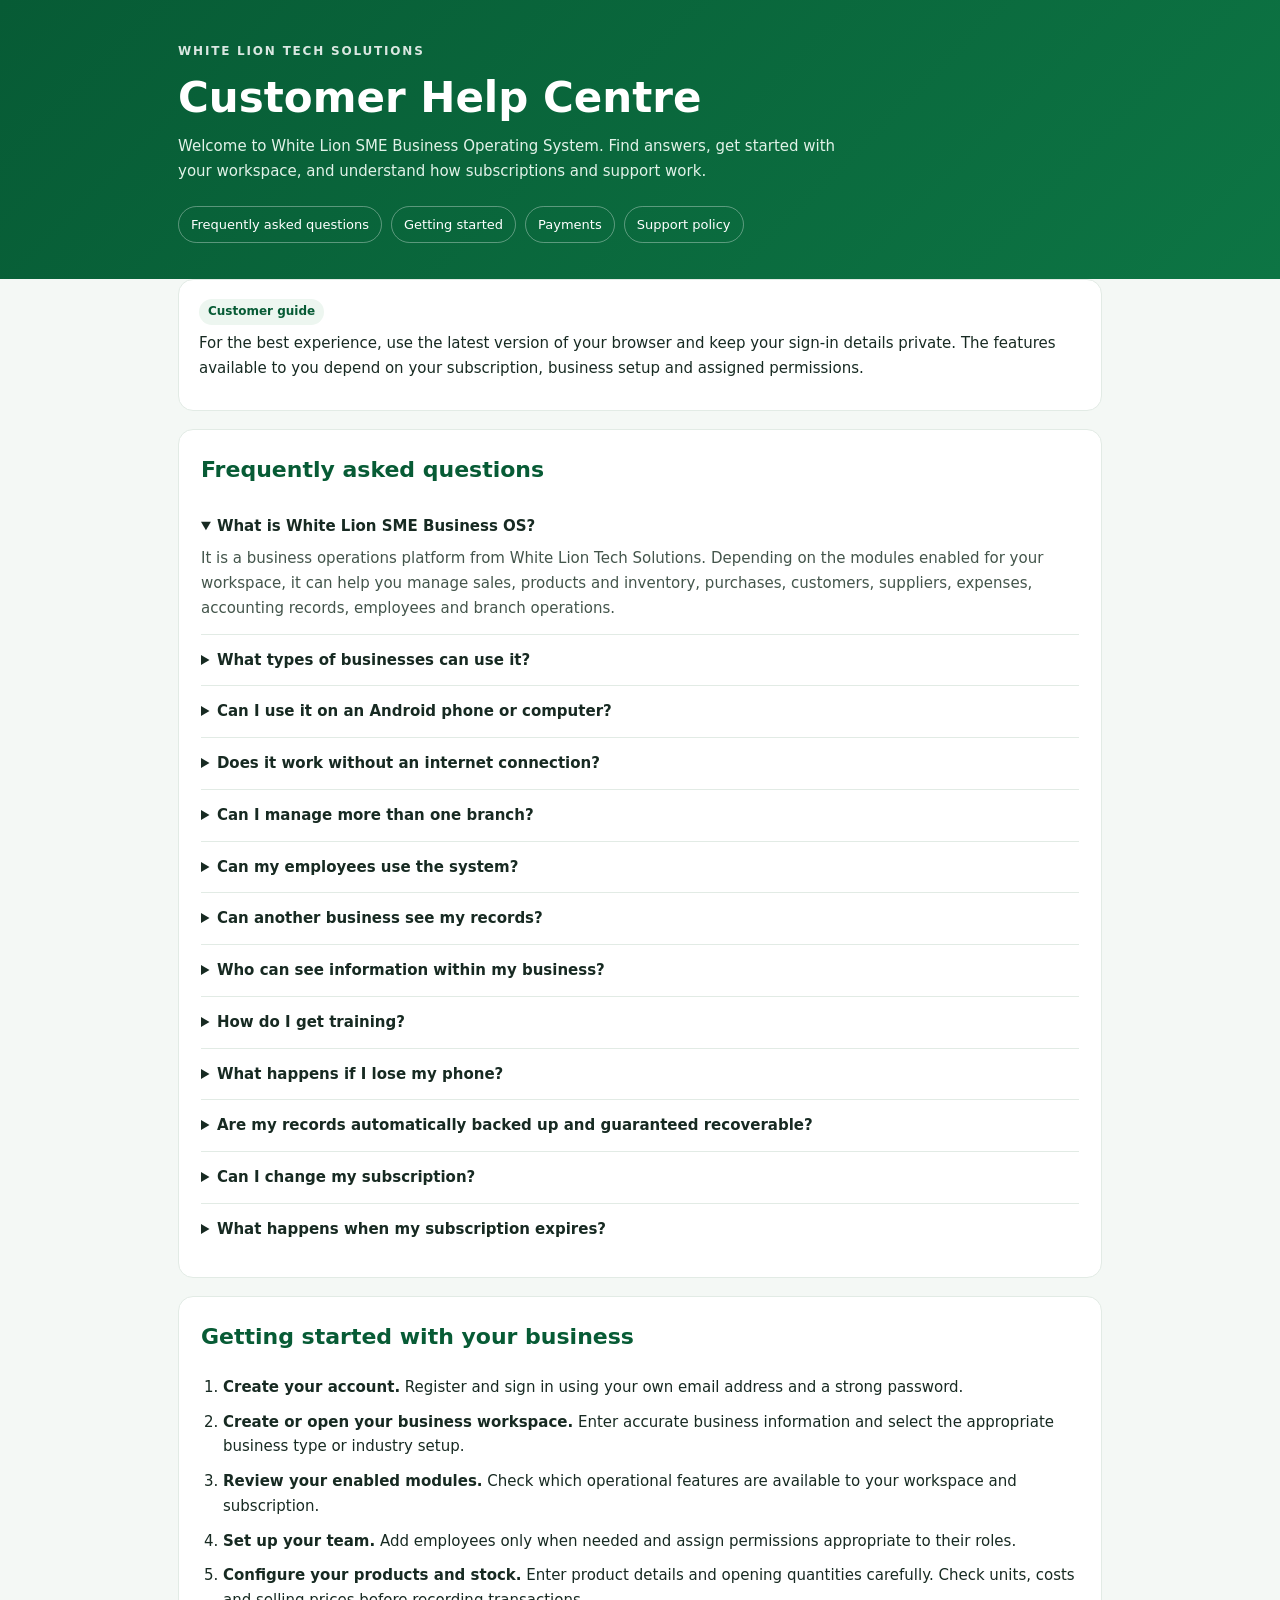
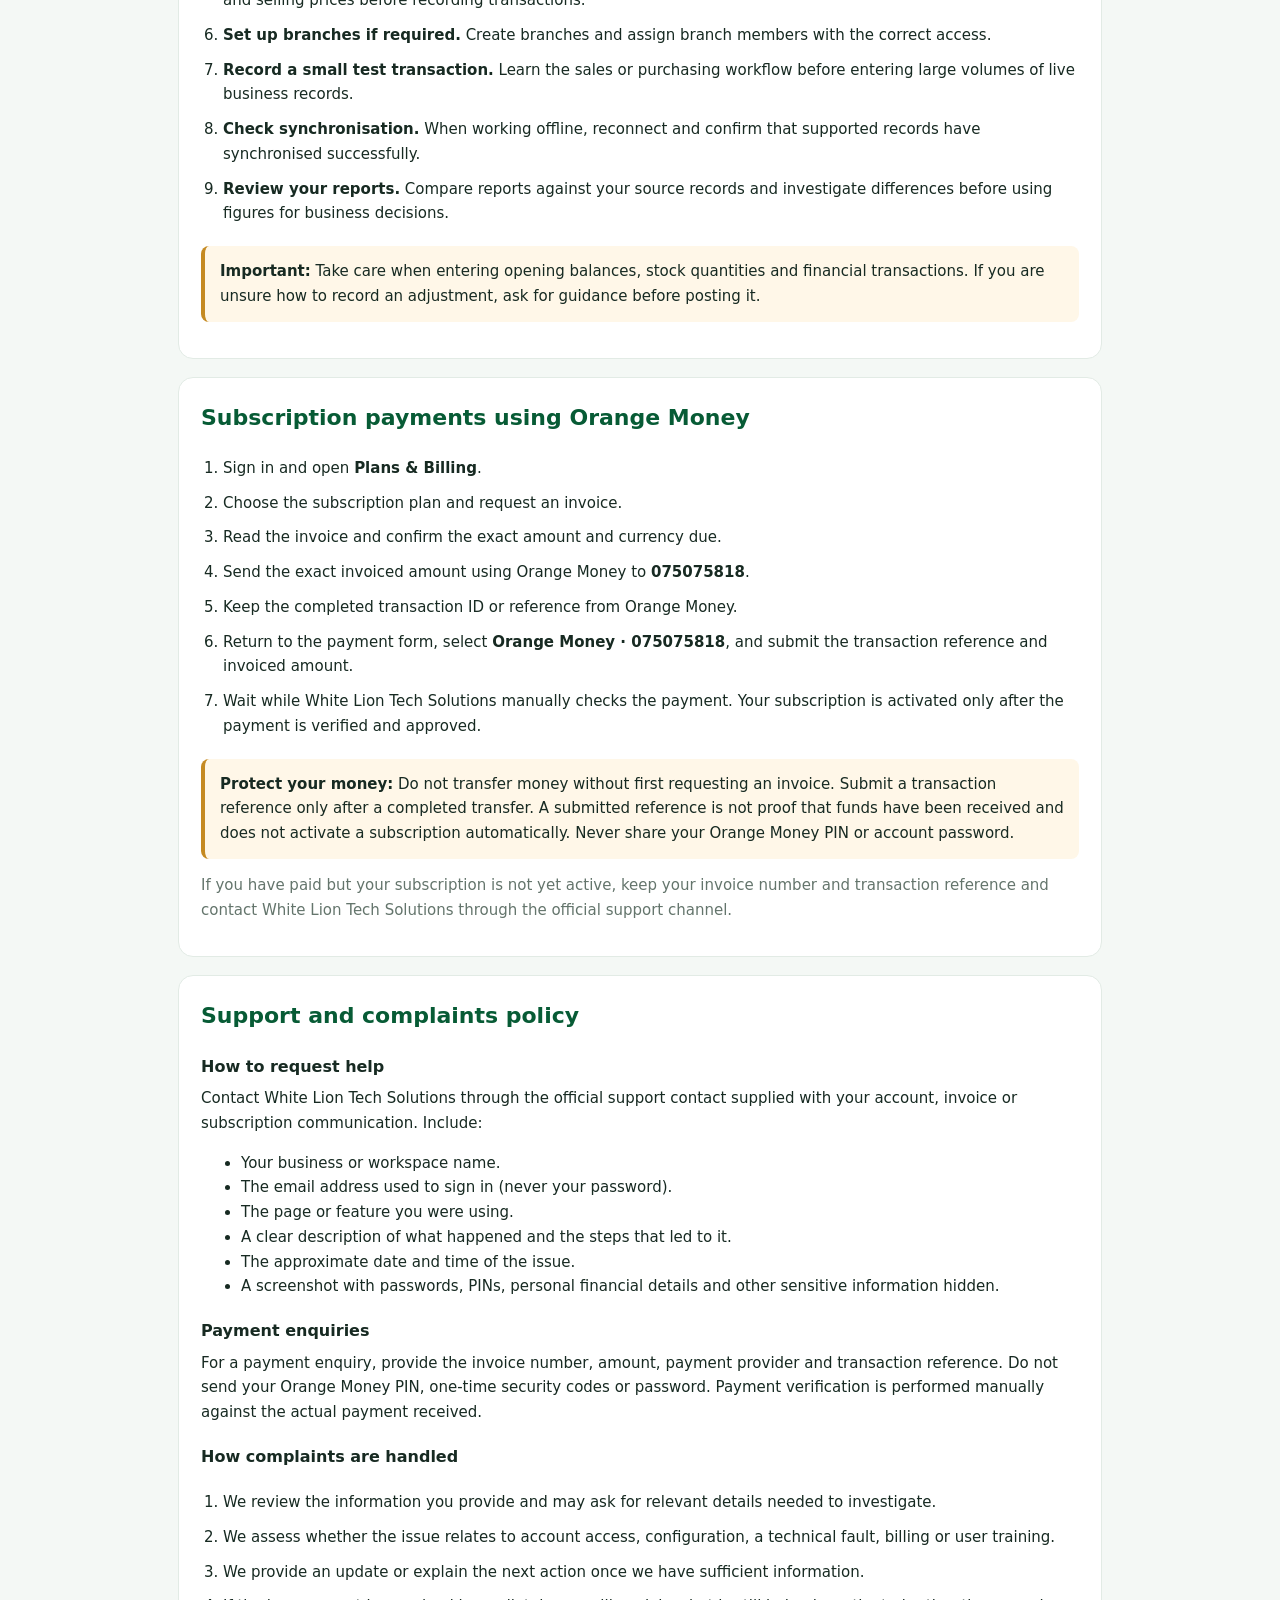
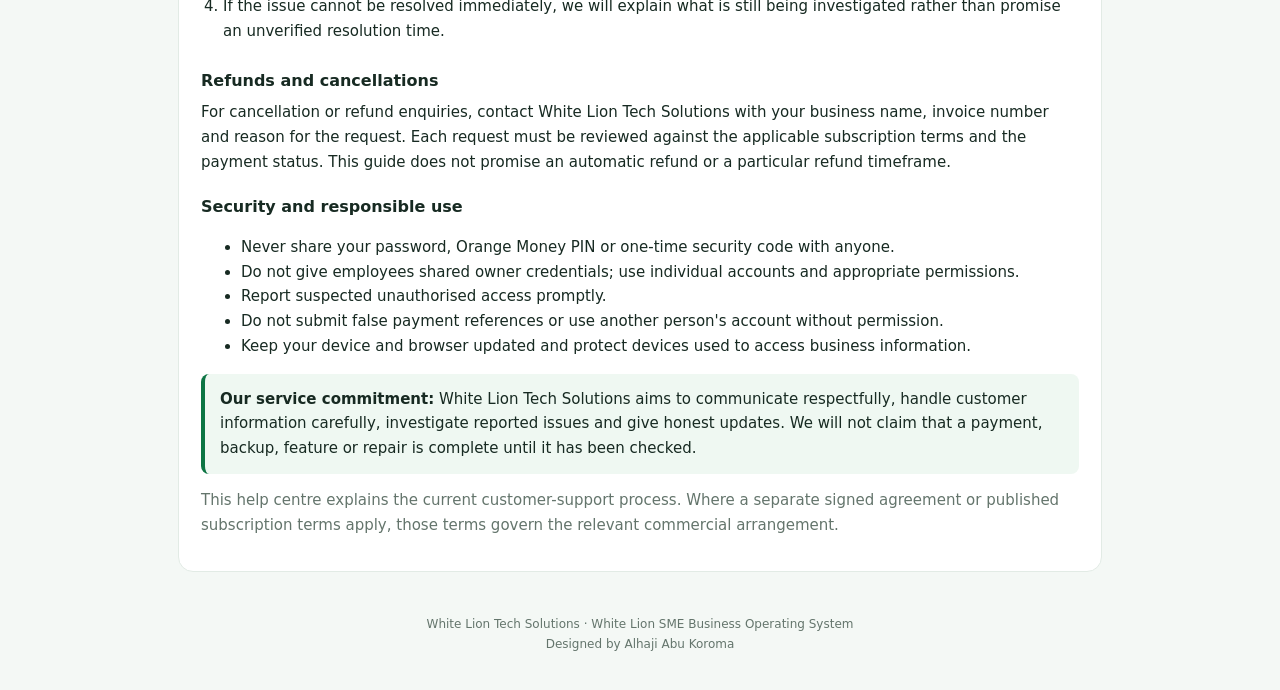
<file: customer-support/index.html>
<!doctype html>
<html lang="en">
<head>
<meta charset="utf-8">
<meta name="viewport" content="width=device-width,initial-scale=1">
<meta name="theme-color" content="#075b35">
<title>Customer Help Centre | White Lion SME</title>
<style>
:root{--green:#075b35;--green2:#0d7544;--ink:#172a22;--muted:#64756c;--line:#e2ebe5;--bg:#f4f8f5;--blue:#0875bd}
*{box-sizing:border-box}body{margin:0;background:var(--bg);color:var(--ink);font:15px/1.65 system-ui,-apple-system,Segoe UI,Roboto,Arial,sans-serif}
header{background:linear-gradient(135deg,var(--green),var(--green2));color:white;padding:42px 20px 36px}
.wrap{max-width:960px;margin:auto;padding:0 18px}
.brand{font-size:12px;letter-spacing:1.8px;text-transform:uppercase;font-weight:800;opacity:.85}
h1{font-size:clamp(28px,5vw,42px);line-height:1.15;margin:12px 0}
header p{max-width:680px;margin:0;color:#e1f2e8}
nav{display:flex;flex-wrap:wrap;gap:9px;margin-top:22px}
nav a{color:white;text-decoration:none;border:1px solid #ffffff55;border-radius:30px;padding:7px 12px;font-size:13px}
main{padding:28px 0 50px}.intro{background:white;border:1px solid var(--line);border-radius:15px;padding:18px 20px;margin-bottom:18px}
section{background:white;border:1px solid var(--line);border-radius:15px;padding:22px;margin:18px 0;scroll-margin-top:15px}
h2{font-size:22px;margin:0 0 12px;color:var(--green)}h3{font-size:16px;margin:19px 0 5px}
p{margin:6px 0 12px}.muted{color:var(--muted)}.steps{padding-left:22px}.steps li{padding:5px 0}
.callout{background:#eff8f2;border-left:4px solid var(--green2);padding:13px 15px;border-radius:8px;margin:14px 0}
.warning{background:#fff7e8;border-left:4px solid #c58a22;padding:13px 15px;border-radius:8px;margin:14px 0}
details{border-top:1px solid var(--line);padding:13px 0}details:first-of-type{border-top:0}summary{font-weight:750;cursor:pointer}details p{margin:8px 0 0;color:#43554b}
.tag{display:inline-block;background:#edf6f0;color:var(--green);padding:3px 9px;border-radius:30px;font-size:12px;font-weight:700}
footer{text-align:center;color:var(--muted);font-size:12px;padding:25px 15px 35px}
@media(min-width:700px){.cols{display:grid;grid-template-columns:1fr 1fr;gap:18px}.cols section{margin:0}}
</style>
</head>
<body>
<header><div class="wrap">
<div class="brand">White Lion Tech Solutions</div>
<h1>Customer Help Centre</h1>
<p>Welcome to White Lion SME Business Operating System. Find answers, get started with your workspace, and understand how subscriptions and support work.</p>
<nav><a href="#faq">Frequently asked questions</a><a href="#getting-started">Getting started</a><a href="#payments">Payments</a><a href="#support-policy">Support policy</a></nav>
</div></header>
<main class="wrap">
<div class="intro"><span class="tag">Customer guide</span><p>For the best experience, use the latest version of your browser and keep your sign-in details private. The features available to you depend on your subscription, business setup and assigned permissions.</p></div>
<section id="faq">
<h2>Frequently asked questions</h2>
<details open><summary>What is White Lion SME Business OS?</summary><p>It is a business operations platform from White Lion Tech Solutions. Depending on the modules enabled for your workspace, it can help you manage sales, products and inventory, purchases, customers, suppliers, expenses, accounting records, employees and branch operations.</p></details>
<details><summary>What types of businesses can use it?</summary><p>The platform is designed for different small and medium-sized businesses, including retail shops, supermarkets, pharmacies, hardware businesses, wholesalers and other service or trading businesses. Available modules depend on your workspace configuration.</p></details>
<details><summary>Can I use it on an Android phone or computer?</summary><p>Yes. The application is designed to work in a compatible modern web browser on Android phones, tablets and desktop computers. Supported devices may also offer an install option for convenient access.</p></details>
<details><summary>Does it work without an internet connection?</summary><p>Some supported operations can be saved locally while offline and synchronised when your device reconnects. Not every screen or feature is available offline. For important transactions, confirm that synchronisation has completed before relying on the records in another device.</p></details>
<details><summary>Can I manage more than one branch?</summary><p>Yes. The platform supports branch operations, including branch membership and stock-transfer workflows where those features are enabled. Access depends on the permissions assigned by your business owner or administrator.</p></details>
<details><summary>Can my employees use the system?</summary><p>Yes. A business owner or authorised administrator can add team members and assign access according to their responsibilities. Give each employee only the permissions needed for their work.</p></details>
<details><summary>Can another business see my records?</summary><p>Business workspaces are separated through account membership and database access controls. Do not share your login credentials. Report any access that you do not recognise through an official White Lion support channel.</p></details>
<details><summary>Who can see information within my business?</summary><p>Access within a workspace is governed by the roles and permissions assigned to its members. Business owners and authorised administrators should review team access regularly, especially when an employee changes role or leaves.</p></details>
<details><summary>How do I get training?</summary><p>Ask White Lion Tech Solutions through the official support channel provided with your account or subscription information. Tell us which business modules you want help learning.</p></details>
<details><summary>What happens if I lose my phone?</summary><p>Use another compatible device to access your account and sign in with your authorised credentials. If you suspect someone else can access your account, contact support promptly and change your password through the approved account process.</p></details>
<details><summary>Are my records automatically backed up and guaranteed recoverable?</summary><p>The platform uses cloud storage and synchronisation for supported records. However, customers should not assume that every unsynchronised offline change is already in the cloud or that recovery is guaranteed. Confirm sync status and contact support if records appear to be missing.</p></details>
<details><summary>Can I change my subscription?</summary><p>Available upgrades or plan changes depend on the plans and billing options shown in your Plans &amp; Billing panel. Review the displayed terms before confirming a change.</p></details>
<details><summary>What happens when my subscription expires?</summary><p>Subscription access is governed by the plan and billing status shown in your account. Check Plans &amp; Billing and renew before the displayed expiry date if you want to avoid an interruption to subscription-controlled features.</p></details>
</section>
<section id="getting-started">
<h2>Getting started with your business</h2>
<ol class="steps">
<li><strong>Create your account.</strong> Register and sign in using your own email address and a strong password.</li>
<li><strong>Create or open your business workspace.</strong> Enter accurate business information and select the appropriate business type or industry setup.</li>
<li><strong>Review your enabled modules.</strong> Check which operational features are available to your workspace and subscription.</li>
<li><strong>Set up your team.</strong> Add employees only when needed and assign permissions appropriate to their roles.</li>
<li><strong>Configure your products and stock.</strong> Enter product details and opening quantities carefully. Check units, costs and selling prices before recording transactions.</li>
<li><strong>Set up branches if required.</strong> Create branches and assign branch members with the correct access.</li>
<li><strong>Record a small test transaction.</strong> Learn the sales or purchasing workflow before entering large volumes of live business records.</li>
<li><strong>Check synchronisation.</strong> When working offline, reconnect and confirm that supported records have synchronised successfully.</li>
<li><strong>Review your reports.</strong> Compare reports against your source records and investigate differences before using figures for business decisions.</li>
</ol>
<div class="warning"><strong>Important:</strong> Take care when entering opening balances, stock quantities and financial transactions. If you are unsure how to record an adjustment, ask for guidance before posting it.</div>
</section>
<section id="payments">
<h2>Subscription payments using Orange Money</h2>
<ol class="steps">
<li>Sign in and open <strong>Plans &amp; Billing</strong>.</li>
<li>Choose the subscription plan and request an invoice.</li>
<li>Read the invoice and confirm the exact amount and currency due.</li>
<li>Send the exact invoiced amount using Orange Money to <strong>075075818</strong>.</li>
<li>Keep the completed transaction ID or reference from Orange Money.</li>
<li>Return to the payment form, select <strong>Orange Money · 075075818</strong>, and submit the transaction reference and invoiced amount.</li>
<li>Wait while White Lion Tech Solutions manually checks the payment. Your subscription is activated only after the payment is verified and approved.</li>
</ol>
<div class="warning"><strong>Protect your money:</strong> Do not transfer money without first requesting an invoice. Submit a transaction reference only after a completed transfer. A submitted reference is not proof that funds have been received and does not activate a subscription automatically. Never share your Orange Money PIN or account password.</div>
<p class="muted">If you have paid but your subscription is not yet active, keep your invoice number and transaction reference and contact White Lion Tech Solutions through the official support channel.</p>
</section>
<section id="support-policy">
<h2>Support and complaints policy</h2>
<h3>How to request help</h3>
<p>Contact White Lion Tech Solutions through the official support contact supplied with your account, invoice or subscription communication. Include:</p>
<ul>
<li>Your business or workspace name.</li>
<li>The email address used to sign in (never your password).</li>
<li>The page or feature you were using.</li>
<li>A clear description of what happened and the steps that led to it.</li>
<li>The approximate date and time of the issue.</li>
<li>A screenshot with passwords, PINs, personal financial details and other sensitive information hidden.</li>
</ul>
<h3>Payment enquiries</h3>
<p>For a payment enquiry, provide the invoice number, amount, payment provider and transaction reference. Do not send your Orange Money PIN, one-time security codes or password. Payment verification is performed manually against the actual payment received.</p>
<h3>How complaints are handled</h3>
<ol class="steps">
<li>We review the information you provide and may ask for relevant details needed to investigate.</li>
<li>We assess whether the issue relates to account access, configuration, a technical fault, billing or user training.</li>
<li>We provide an update or explain the next action once we have sufficient information.</li>
<li>If the issue cannot be resolved immediately, we will explain what is still being investigated rather than promise an unverified resolution time.</li>
</ol>
<h3>Refunds and cancellations</h3>
<p>For cancellation or refund enquiries, contact White Lion Tech Solutions with your business name, invoice number and reason for the request. Each request must be reviewed against the applicable subscription terms and the payment status. This guide does not promise an automatic refund or a particular refund timeframe.</p>
<h3>Security and responsible use</h3>
<ul>
<li>Never share your password, Orange Money PIN or one-time security code with anyone.</li>
<li>Do not give employees shared owner credentials; use individual accounts and appropriate permissions.</li>
<li>Report suspected unauthorised access promptly.</li>
<li>Do not submit false payment references or use another person's account without permission.</li>
<li>Keep your device and browser updated and protect devices used to access business information.</li>
</ul>
<div class="callout"><strong>Our service commitment:</strong> White Lion Tech Solutions aims to communicate respectfully, handle customer information carefully, investigate reported issues and give honest updates. We will not claim that a payment, backup, feature or repair is complete until it has been checked.</div>
<p class="muted">This help centre explains the current customer-support process. Where a separate signed agreement or published subscription terms apply, those terms govern the relevant commercial arrangement.</p>
</section>
</main>
<footer>White Lion Tech Solutions · White Lion SME Business Operating System<br>Designed by Alhaji Abu Koroma</footer>
</body>
</html>
</file>
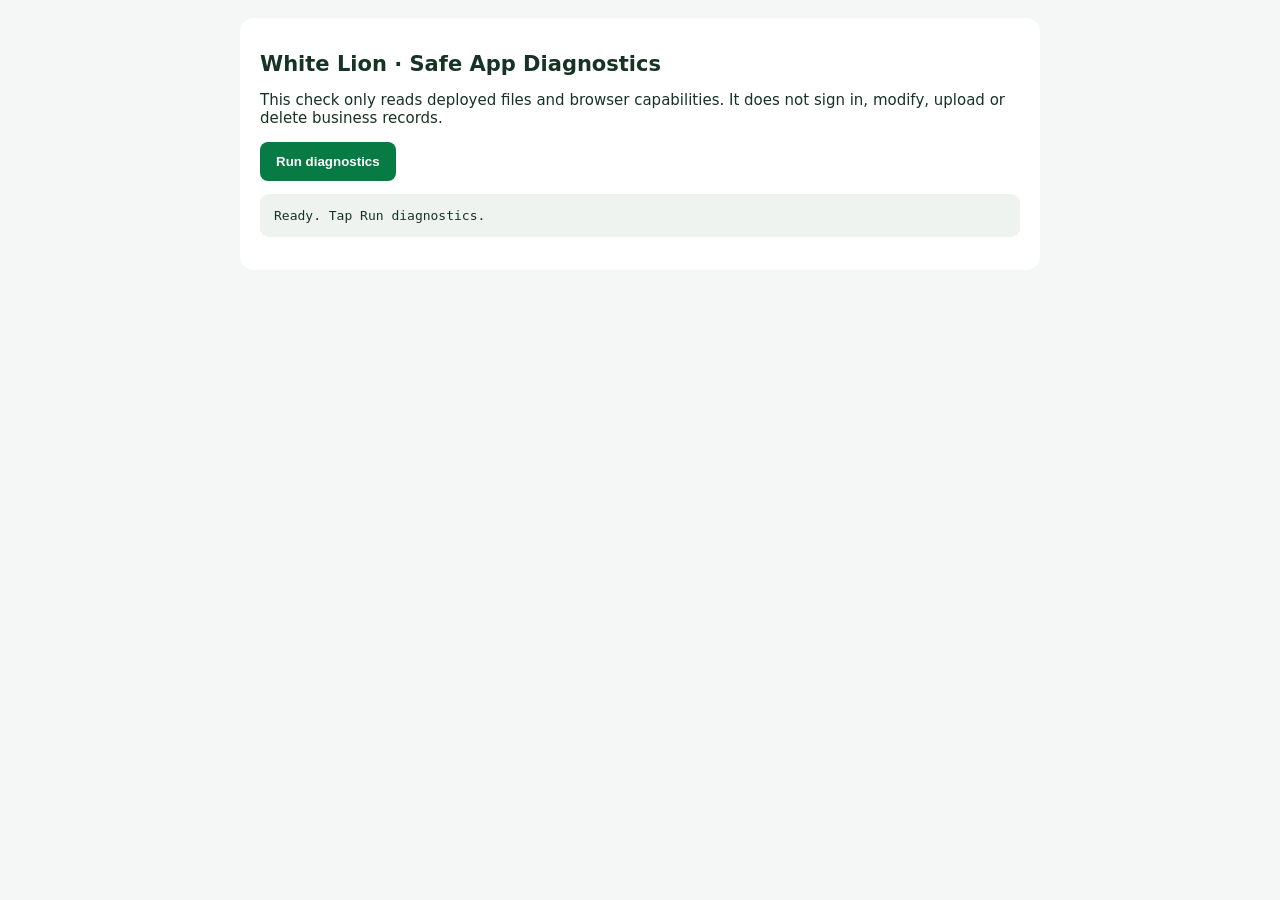
<file: diagnostics.html>
<!doctype html>
<html lang="en"><head><meta charset="utf-8"><meta name="viewport" content="width=device-width,initial-scale=1"><title>White Lion App Diagnostics</title>
<style>body{font:15px system-ui;background:#f4f7f5;color:#173323;margin:0;padding:18px}main{max-width:760px;margin:auto;background:white;padding:20px;border-radius:14px}h1{font-size:21px}pre{white-space:pre-wrap;overflow-wrap:anywhere;background:#eef3ef;padding:14px;border-radius:9px;font-size:13px}.ok{color:#087a43}.bad{color:#b42318}button{padding:12px 16px;border:0;border-radius:8px;background:#087a43;color:white;font-weight:700}</style></head>
<body><main><h1>White Lion · Safe App Diagnostics</h1><p>This check only reads deployed files and browser capabilities. It does not sign in, modify, upload or delete business records.</p><button id="run">Run diagnostics</button><pre id="out">Ready. Tap Run diagnostics.</pre></main>
<script>
const out=document.getElementById('out'), log=[];
function add(s,ok){log.push((ok?'PASS  ':'CHECK ') + s)}
async function run(){
 document.getElementById('run').disabled=true;log.length=0;out.textContent='Checking…';
 try{
  const response=await fetch('./index.html?diagnostic='+Date.now(),{cache:'no-store'});
  add('index.html HTTP '+response.status,response.ok);
  const html=await response.text();
  const doc=new DOMParser().parseFromString(html,'text/html');
  const inline=[...doc.querySelectorAll('script:not([src])')];
  inline.forEach((s,i)=>{try{new Function(s.textContent);add('Inline script '+(i+1)+' parses successfully',true)}catch(e){add('Inline script '+(i+1)+' SYNTAX ERROR: '+e.message,false)}});
  const scripts=[...doc.querySelectorAll('script[src]')];
  for(const s of scripts){
   const url=new URL(s.getAttribute('src'),location.href).href;
   try{const r=await fetch(url+'?diagnostic='+Date.now(),{cache:'no-store'});if(!r.ok){add(url.split('/').pop()+' HTTP '+r.status,false);continue}
    const src=await r.text();try{new Function(src);add(url.split('/').pop()+' downloads and parses ('+src.length+' chars)',true)}catch(e){add(url.split('/').pop()+' SYNTAX ERROR: '+e.message,false)}
   }catch(e){add(url.split('/').pop()+' fetch failed: '+e.message,false)}
  }
  add('Document contains '+doc.querySelectorAll('button').length+' buttons',true);
  add('Browser supports IndexedDB: '+!!window.indexedDB,!!window.indexedDB);
  add('Browser supports service workers: '+('serviceWorker' in navigator),('serviceWorker' in navigator));
  if('serviceWorker' in navigator){const regs=await navigator.serviceWorker.getRegistrations();add('Active service-worker registrations: '+regs.length,true)}
  const cachesNow=window.caches?await caches.keys():[];add('App cache entries: '+cachesNow.filter(x=>x.startsWith('white-lion-sme-')).join(', '),true);
 }catch(e){add('Diagnostic failed: '+e.message,false)}
 out.textContent=log.join('\n');document.getElementById('run').disabled=false;
}
document.getElementById('run').addEventListener('click',run);
</script></body></html>
</file>
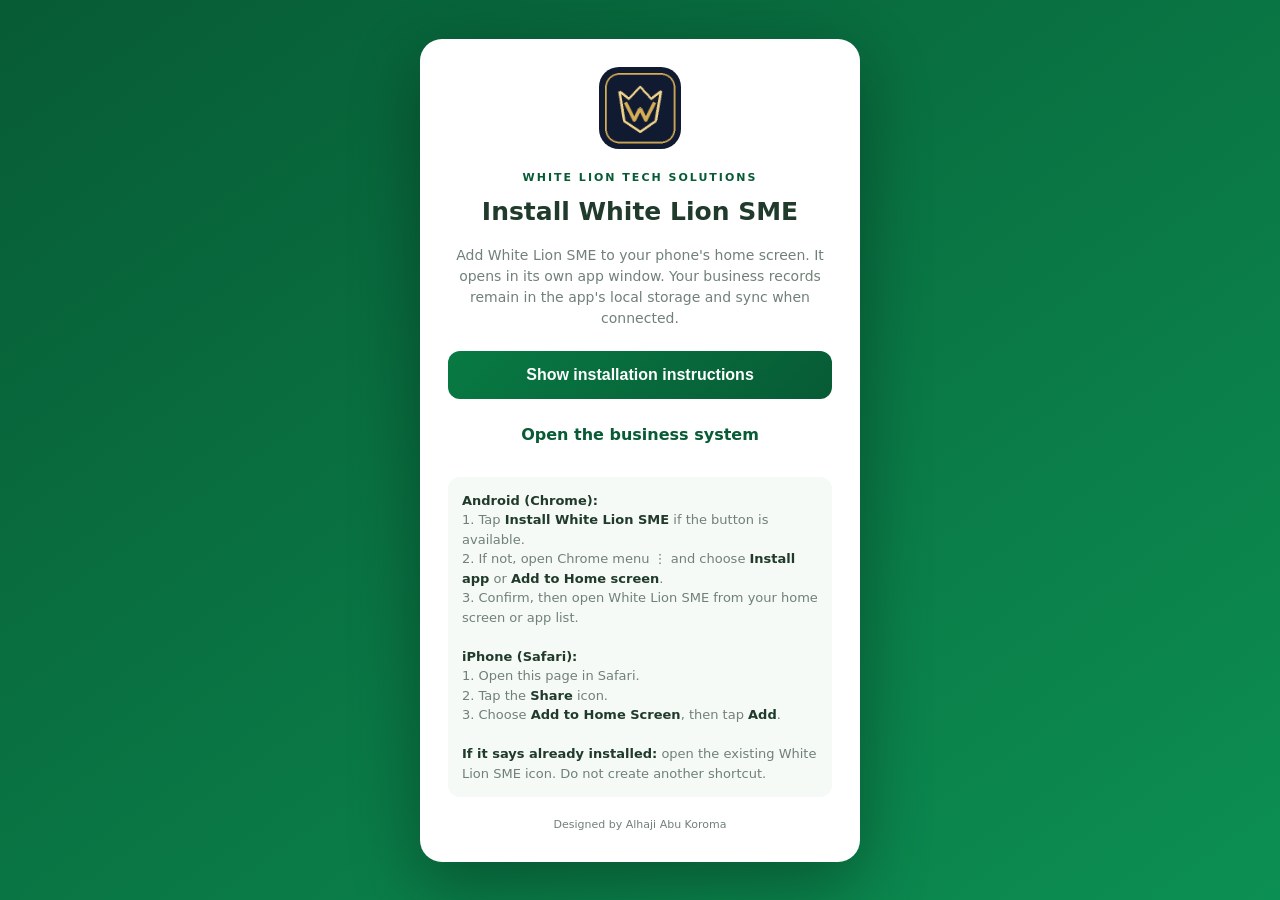
<file: install.html>
<!doctype html>
<html lang="en">
<head>
<meta charset="utf-8">
<meta name="viewport" content="width=device-width,initial-scale=1,viewport-fit=cover">
<meta name="theme-color" content="#087a43">
<meta name="apple-mobile-web-app-capable" content="yes">
<meta name="apple-mobile-web-app-title" content="White Lion SME">
<meta name="apple-touch-icon" href="./icons/white-lion-180.png">
<title>Install White Lion SME</title>
<link rel="manifest" href="./manifest.webmanifest?v=46">
<link rel="icon" href="./icons/white-lion-icon.svg">
<style>
*{box-sizing:border-box}body{margin:0;min-height:100vh;display:grid;place-items:center;padding:22px;background:linear-gradient(145deg,#075b35,#0c8f52);font:16px/1.5 system-ui,Arial;color:#203b2b}.card{width:min(440px,100%);background:#fff;border-radius:22px;padding:28px;box-shadow:0 24px 70px #0005;text-align:center}.logo{width:82px;height:82px;object-fit:contain;border-radius:20px;margin:0 auto 14px}.eyebrow{font-size:11px;font-weight:800;letter-spacing:2px;color:#075b35}.card h1{font-size:25px;margin:7px 0}.card p{color:#718078;font-size:14px}.install{display:block;width:100%;padding:15px;border:0;border-radius:12px;background:linear-gradient(135deg,#087a43,#075b35);color:#fff;font-size:16px;font-weight:800;margin:22px 0 12px}.open{display:block;padding:12px;color:#075b35;font-weight:700;text-decoration:none}.steps{margin-top:18px;padding:14px;background:#f5faf6;border-radius:12px;text-align:left;font-size:13px;color:#718078}.steps b{color:#203b2b}.foot{font-size:11px;color:#718078;margin-top:20px}
</style>
</head>
<body>
<main class="card">
<img class="logo" src="./icons/white-lion-192.png" alt="White Lion logo">
<div class="eyebrow">WHITE LION TECH SOLUTIONS</div>
<h1>Install White Lion SME</h1>
<p>Add White Lion SME to your phone's home screen. It opens in its own app window. Your business records remain in the app's local storage and sync when connected.</p>
<button class="install" id="installBtn" type="button">Preparing installation…</button>
<a class="open" href="./?app=white-lion-sme-v4">Open the business system</a>
<div class="steps" id="help"><b>Android (Chrome):</b><br>1. Tap <b>Install White Lion SME</b> if the button is available.<br>2. If not, open Chrome menu ⋮ and choose <b>Install app</b> or <b>Add to Home screen</b>.<br>3. Confirm, then open White Lion SME from your home screen or app list.<br><br><b>iPhone (Safari):</b><br>1. Open this page in Safari.<br>2. Tap the <b>Share</b> icon.<br>3. Choose <b>Add to Home Screen</b>, then tap <b>Add</b>.<br><br><b>If it says already installed:</b> open the existing White Lion SME icon. Do not create another shortcut.</div>
<div class="foot">Designed by Alhaji Abu Koroma</div>
</main>
<script>
let deferredPrompt=null;
const btn=document.getElementById('installBtn');
const help=document.getElementById('help');
function showManual(message){
 btn.disabled=false;
 btn.textContent='Installation instructions';
 help.scrollIntoView({behavior:'smooth',block:'nearest'});
 if(message) help.insertAdjacentHTML('afterbegin','<p><b>'+message+'</b></p>');
}
window.addEventListener('beforeinstallprompt',event=>{
 event.preventDefault();
 deferredPrompt=event;
 btn.disabled=false;
 btn.textContent='Install White Lion SME';
});
window.addEventListener('appinstalled',()=>{
 deferredPrompt=null;
 btn.disabled=true;
 btn.textContent='White Lion SME installed';
});
btn.addEventListener('click',async()=>{
 if(!deferredPrompt){showManual(/iPad|iPhone|iPod/.test(navigator.userAgent)?'On iPhone or iPad, use Safari Share → Add to Home Screen.':'Use the browser menu and choose Install app or Add to Home screen.');return;}
 btn.disabled=true;
 try{
  await deferredPrompt.prompt();
  const choice=await deferredPrompt.userChoice;
  if(choice?.outcome==='accepted'){btn.textContent='Installation accepted';}
  else{btn.disabled=false;btn.textContent='Install White Lion SME';}
 }catch(e){showManual('Automatic installation is unavailable. Use the Chrome menu steps below.');}
 deferredPrompt=null;
});
if('serviceWorker' in navigator && location.protocol!=='file:'){
 window.addEventListener('load',async()=>{
  try{await navigator.serviceWorker.register('./sw.js',{scope:'./',updateViaCache:'none'});}catch(e){}
  if(!deferredPrompt){btn.disabled=false;btn.textContent='Show installation instructions';}
 });
}else{btn.disabled=false;btn.textContent='Show installation instructions';}
</script>
</body>
</html>
</file>
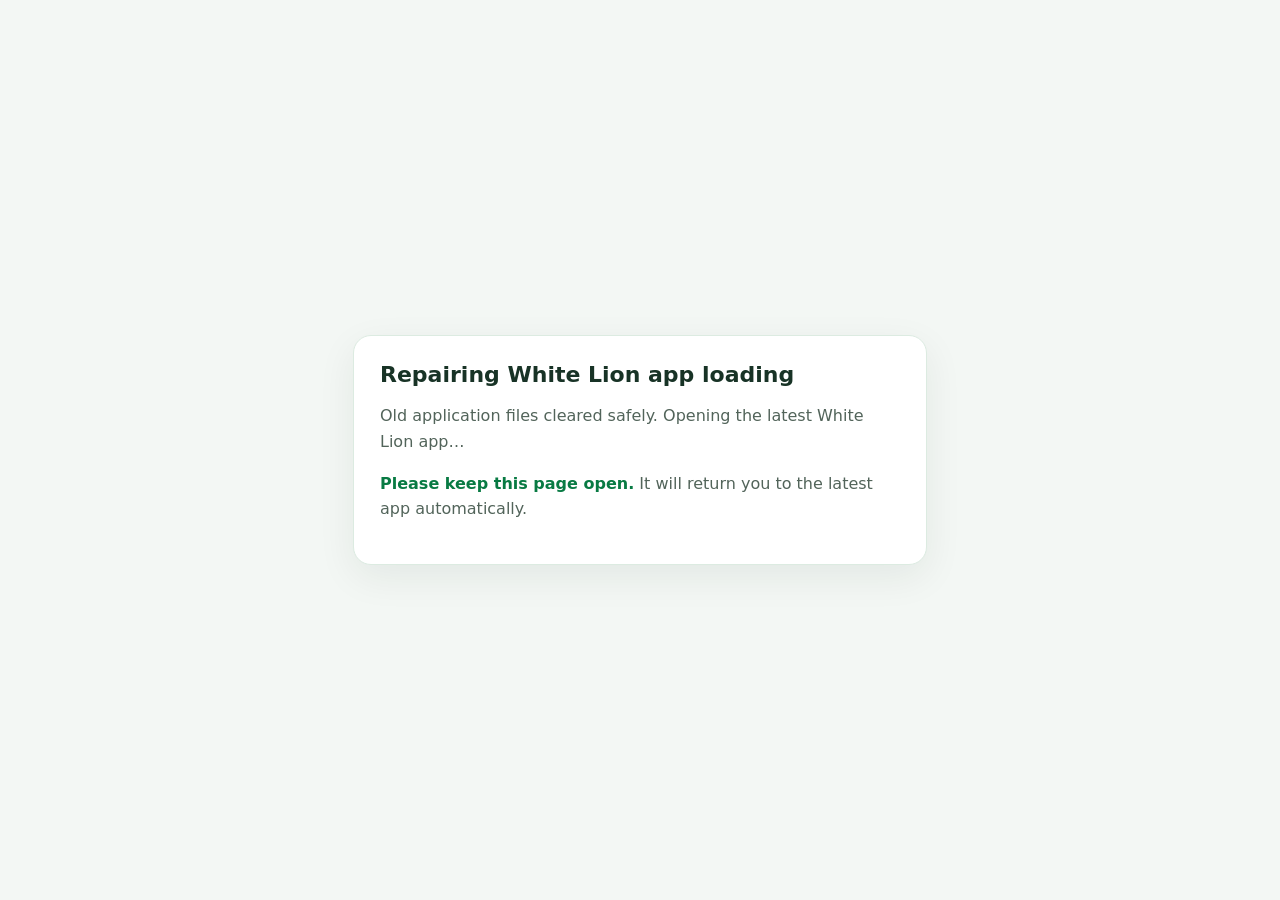
<file: repair.html>
<!doctype html>
<html lang="en">
<head>
<meta charset="utf-8">
<meta name="viewport" content="width=device-width,initial-scale=1">
<meta name="robots" content="noindex">
<title>White Lion — Safe app repair</title>
<style>
body{margin:0;min-height:100vh;display:grid;place-items:center;background:#f3f7f4;color:#183326;font:16px system-ui;padding:22px;box-sizing:border-box}
main{max-width:520px;background:#fff;border:1px solid #dcebe1;border-radius:18px;padding:26px;box-shadow:0 12px 38px #102a1c12}
h1{font-size:22px;margin:0 0 10px}p{line-height:1.6;color:#52645a}strong{color:#087a43}
</style>
</head>
<body>
<main>
<h1>Repairing White Lion app loading</h1>
<p id="status">Removing only the old application cache and service-worker registration. Your business records and sign-in data are not being cleared.</p>
<p><strong>Please keep this page open.</strong> It will return you to the latest app automatically.</p>
</main>
<script>
(async function(){
 const status=document.getElementById('status');
 try{
  if('serviceWorker' in navigator){
   const registrations=await navigator.serviceWorker.getRegistrations();
   await Promise.all(registrations.map(reg=>reg.unregister()));
  }
  if('caches' in window){
   const keys=await caches.keys();
   await Promise.all(keys.filter(key=>key.startsWith('white-lion-sme-')).map(key=>caches.delete(key)));
  }
  status.textContent='Old application files cleared safely. Opening the latest White Lion app…';
 }catch(error){
  status.textContent='The browser could not automatically clear its old app cache. Opening the latest app anyway…';
 }
 setTimeout(function(){location.replace('./?safe-refresh=20261109')},1200);
})();
</script>
</body>
</html>
</file>
